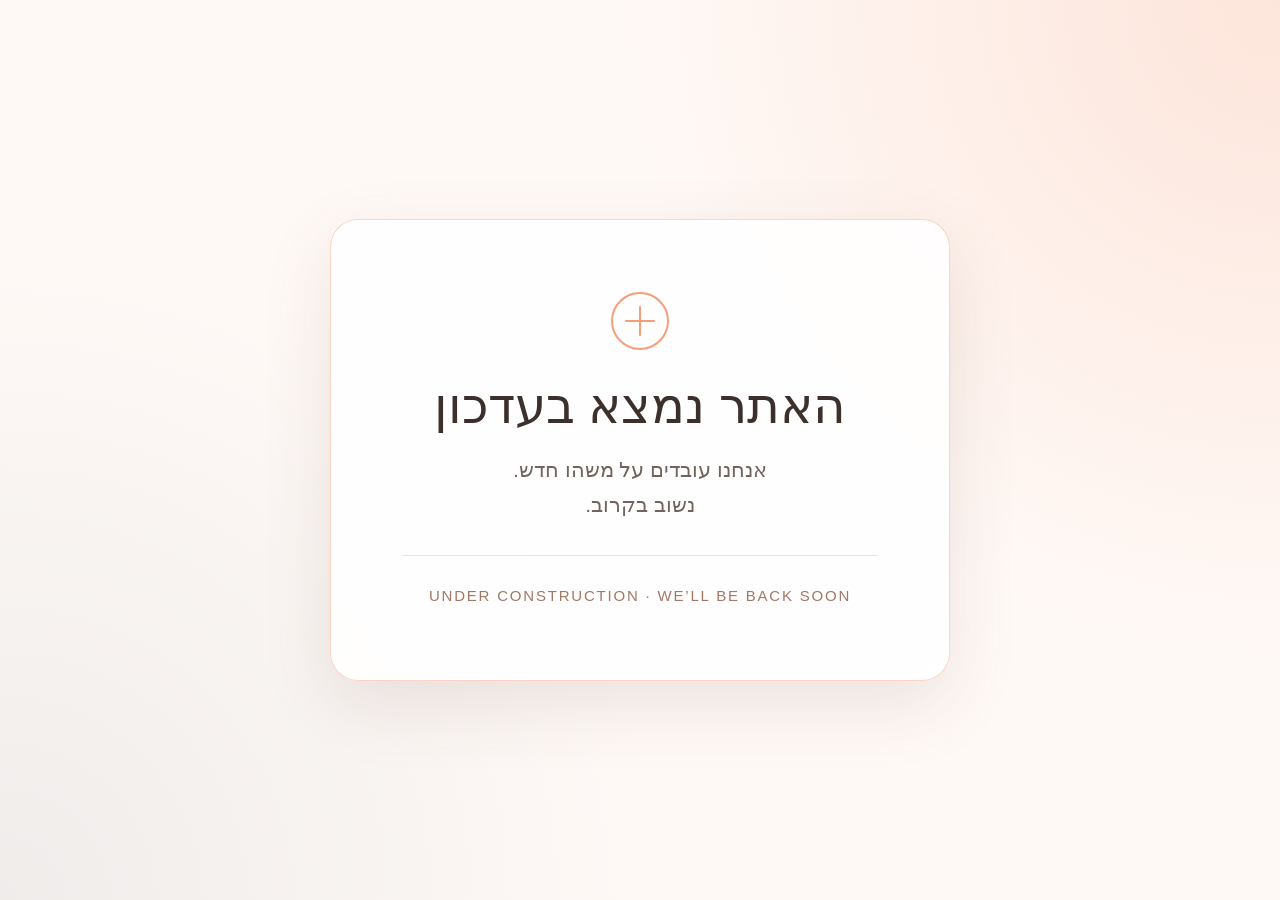
<file: index.html>
<!doctype html>
<html lang="he" dir="rtl">
<head>
  <meta charset="utf-8">
  <meta name="viewport" content="width=device-width, initial-scale=1">
  <meta name="robots" content="noindex, nofollow">
  <title>האתר נמצא בעדכון | Under Construction</title>
  <style>
    :root { color-scheme: light; font-family: Arial, "Helvetica Neue", sans-serif; background: #fff9f6; color: #3b302c; }
    * { box-sizing: border-box; }
    body {
      min-height: 100vh; margin: 0; display: grid; place-items: center; padding: 24px;
      background: radial-gradient(circle at top right, rgba(245,158,121,.22), transparent 42%), radial-gradient(circle at bottom left, rgba(224,224,224,.5), transparent 42%), #fff9f6;
    }
    main {
      width: min(100%, 620px); padding: clamp(36px, 8vw, 72px); text-align: center;
      border: 1px solid rgba(245,158,121,.42); border-radius: 28px; background: rgba(255,255,255,.86);
      box-shadow: 0 24px 70px rgba(95,69,58,.12); backdrop-filter: blur(10px);
    }
    .mark { width: 58px; height: 58px; margin: 0 auto 28px; border: 2px solid #f59e79; border-radius: 50%; position: relative; }
    .mark::before, .mark::after { content: ""; position: absolute; inset: 12px 26px; background: #f59e79; border-radius: 999px; }
    .mark::after { transform: rotate(90deg); }
    h1 { margin: 0; font-size: clamp(30px, 7vw, 50px); line-height: 1.15; font-weight: 500; }
    p { margin: 18px 0 0; font-size: clamp(17px, 3.5vw, 21px); line-height: 1.65; color: #74635c; }
    .english { margin-top: 32px; padding-top: 28px; border-top: 1px solid rgba(59,48,44,.12); direction: ltr; font-size: 15px; letter-spacing: .12em; text-transform: uppercase; color: #a47764; }
  </style>
</head>
<body>
  <main>
    <div class="mark" aria-hidden="true"></div>
    <h1>האתר נמצא בעדכון</h1>
    <p>אנחנו עובדים על משהו חדש.<br>נשוב בקרוב.</p>
    <p class="english">Under construction · We’ll be back soon</p>
  </main>
</body>
</html>
</file>
